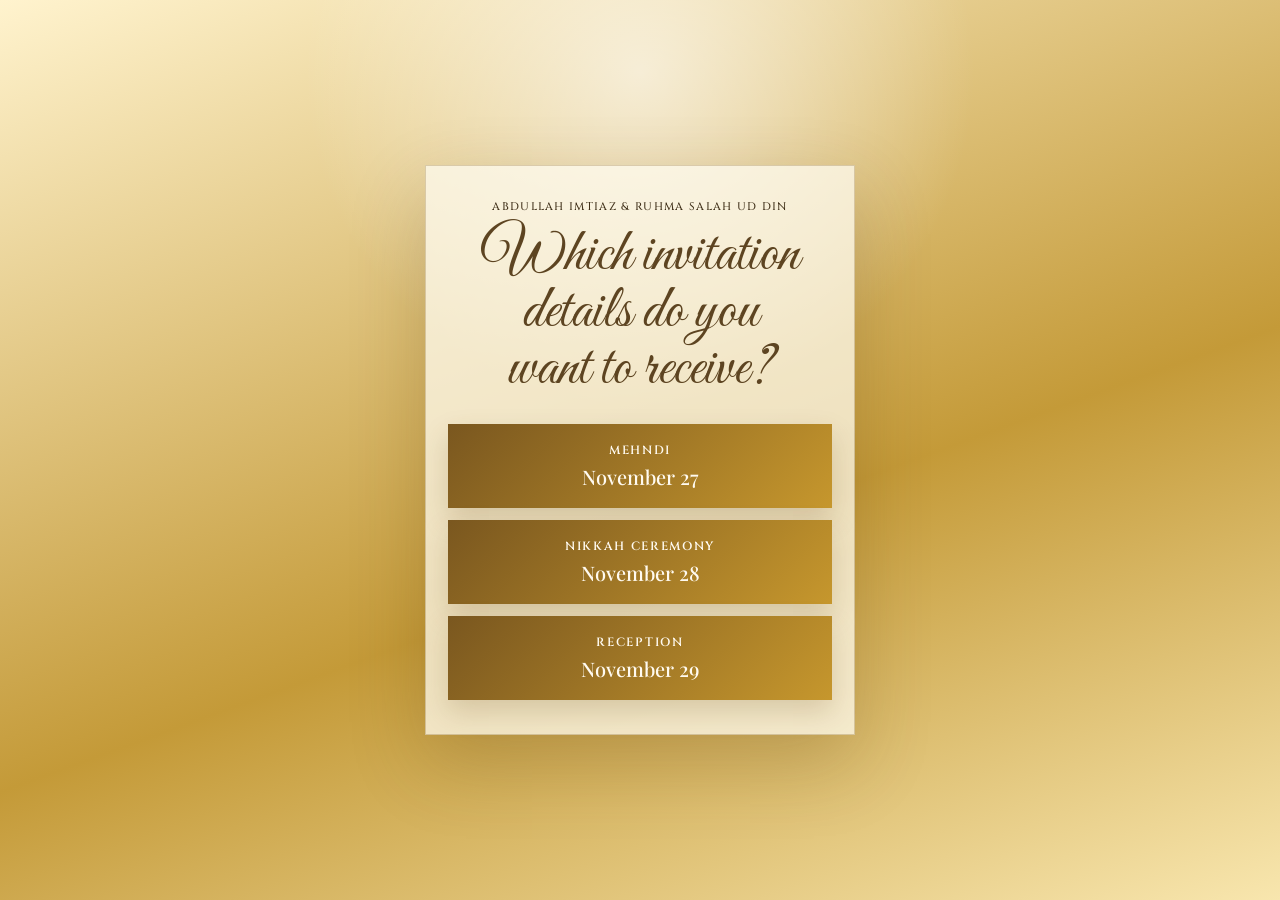
<file: index.html>
<!doctype html><html lang="en"><head><meta charset="UTF-8"><meta name="viewport" content="width=device-width,initial-scale=1,viewport-fit=cover"><meta property="og:type" content="website"><meta property="og:title" content="Abdullah Imtiaz & Ruhma Salah ud Din Invitations"><meta property="og:description" content="Choose which wedding invitation details you want to receive."><meta property="og:image" content="https://raw.githubusercontent.com/AGamingDino1866/ruhma-abdullah/main/og-wax-envelope-v2.jpg"><meta property="og:image:width" content="600"><meta property="og:image:height" content="315"><meta name="twitter:card" content="summary_large_image"><meta name="twitter:image" content="https://raw.githubusercontent.com/AGamingDino1866/ruhma-abdullah/main/og-wax-envelope-v2.jpg"><title>Abdullah & Ruhma Invitations</title><link rel="preconnect" href="https://fonts.googleapis.com"><link rel="preconnect" href="https://fonts.gstatic.com" crossorigin><link href="https://fonts.googleapis.com/css2?family=Cinzel:wght@400;500;600&family=Great+Vibes&family=Playfair+Display:wght@400;500;600;700&display=swap" rel="stylesheet"><link rel="stylesheet" href="styles.css"><style>body{overflow:auto;min-height:100svh;background:radial-gradient(circle at 50% 8%,rgba(255,255,255,.62),transparent 32%),linear-gradient(160deg,#fff3ce,#c49a38 58%,#f8e6ae)}.chooser-page{min-height:100svh;display:grid;place-items:center;padding:24px 20px}.chooser-card{width:min(90vw,430px);padding:34px 22px;text-align:center;background:rgba(255,252,242,.72);border:1px solid rgba(126,86,20,.26);box-shadow:0 28px 70px rgba(92,61,12,.24)}.chooser-card h1{margin:0 auto 26px;max-width:12ch;font:400 clamp(39px,12vw,60px)/.95 "Great Vibes",cursive;color:var(--deep)}.chooser-options{display:grid;gap:12px}.invite-option{display:grid;gap:5px;padding:18px 14px;color:#fffaf0;text-decoration:none;background:linear-gradient(135deg,#7a571f,#c6972d);box-shadow:0 12px 26px rgba(92,61,12,.18)}.invite-option span{font:600 12px Cinzel,serif;letter-spacing:.14em;text-transform:uppercase}.invite-option strong{font:500 20px "Playfair Display",serif}</style></head><body><main class="chooser-page"><section class="chooser-card"><p class="eyebrow">Abdullah Imtiaz & Ruhma Salah ud Din</p><h1>Which invitation details do you want to receive?</h1><div class="chooser-options"><a class="invite-option" href="mehndi.html"><span>Mehndi</span><strong>November 27</strong></a><a class="invite-option" href="nikkah.html"><span>Nikkah Ceremony</span><strong>November 28</strong></a><a class="invite-option" href="reception.html"><span>Reception</span><strong>November 29</strong></a></div></section></main></body></html>
</file>
<file: styles.css>
:root {
  --ice: #fff6df;
  --blue: #b8964f;
  --deep: #5d4421;
  --ink: #3f2f18;
  --silver: #fffaf0;
  --gold: #c89d31;
  --soft-gold: #f2d891;
}

* {
  box-sizing: border-box;
}

html {
  scroll-behavior: smooth;
}

body {
  margin: 0;
  min-height: 100vh;
  color: var(--ink);
  background: #e6c777;
  font-family: "Playfair Display", Georgia, serif;
  overflow: hidden;
}

.music-toggle {
  position: fixed;
  top: max(14px, env(safe-area-inset-top));
  right: 14px;
  z-index: 20;
  min-height: 38px;
  padding: 0 13px;
  border: 1px solid rgba(255,255,255,.52);
  border-radius: 999px;
  color: #fffaf0;
  background: rgba(93, 68, 33, .62);
  backdrop-filter: blur(10px);
  box-shadow: 0 10px 26px rgba(92, 61, 12, .2);
  font: 600 10px "Cinzel", serif;
  letter-spacing: .08em;
  text-transform: uppercase;
}

.music-toggle[hidden] {
  display: none;
}

.invite {
  height: 100svh;
  overflow-y: hidden;
  scroll-snap-type: y mandatory;
  -webkit-overflow-scrolling: touch;
}

.invite.is-open {
  overflow-y: auto;
}

.panel {
  position: relative;
  min-height: 100svh;
  scroll-snap-align: start;
  display: grid;
  place-items: center;
  padding: max(24px, env(safe-area-inset-top)) 20px max(28px, env(safe-area-inset-bottom));
  isolation: isolate;
  overflow: hidden;
}

.envelope-panel {
  background:
    radial-gradient(circle at 50% 18%, rgba(255,255,255,.72), transparent 34%),
    linear-gradient(160deg, #fff3ce, #c49a38 58%, #f8e6ae);
}

.envelope {
  position: relative;
  width: min(88vw, 390px);
  aspect-ratio: 9 / 15.5;
  border-radius: 28px;
  overflow: hidden;
  box-shadow: 0 24px 70px rgba(92, 61, 12, .34), inset 0 0 0 1px rgba(255,255,255,.55);
  background: linear-gradient(145deg, #ffe9ad, #bd8f2e);
  transform: translateY(0) scale(1);
  transition: transform 1200ms cubic-bezier(.72, -.02, .14, 1), opacity 700ms ease;
}

.envelope.opening {
  transform: translateX(-120vw) rotate(-10deg) scale(.92);
  opacity: 0;
}

.envelope-pattern,
.details-panel::before {
  position: absolute;
  inset: 0;
  background-image:
    radial-gradient(circle at 22% 18%, rgba(95, 66, 20, .2) 0 2px, transparent 3px),
    radial-gradient(circle at 78% 28%, rgba(255, 255, 255, .28) 0 2px, transparent 3px),
    repeating-radial-gradient(ellipse at 50% 50%, transparent 0 18px, rgba(113, 79, 24, .15) 19px 21px, transparent 22px 42px);
  opacity: .65;
}

.flap {
  position: absolute;
  inset-inline: 0;
  height: 48%;
  background: linear-gradient(135deg, rgba(255,255,255,.42), rgba(129, 88, 21, .18));
  border: 1px solid rgba(255,255,255,.34);
}

.flap-top {
  top: 0;
  clip-path: polygon(0 0, 100% 0, 50% 100%);
}

.flap-left {
  bottom: 0;
  clip-path: polygon(0 0, 50% 52%, 0 100%);
}

.flap-right {
  bottom: 0;
  clip-path: polygon(100% 0, 50% 52%, 100% 100%);
}

.envelope-copy {
  position: absolute;
  inset: auto 24px 92px;
  text-align: center;
  color: rgba(255,255,255,.92);
  text-shadow: 0 2px 12px rgba(83, 53, 10, .35);
}

.tiny,
.eyebrow {
  margin: 0 0 12px;
  font: 500 11px/1.3 "Cinzel", serif;
  letter-spacing: .12em;
  text-transform: uppercase;
}

.envelope h1 {
  margin: 0;
  font: 400 clamp(42px, 12vw, 66px)/1 "Great Vibes", cursive;
}

.hint {
  margin: 42px 0 0;
  font-style: italic;
  font-size: 17px;
}

.seal {
  position: absolute;
  left: 50%;
  top: 47%;
  width: 94px;
  height: 94px;
  border: 0;
  border-radius: 50%;
  transform: translate(-50%, -50%);
  color: var(--deep);
  font: 600 18px "Cinzel", serif;
  background: radial-gradient(circle at 35% 30%, white, #fff0bd 52%, #d0a13c);
  box-shadow: 0 0 0 9px rgba(255,255,255,.45), 0 12px 35px rgba(96, 62, 8, .35);
  cursor: pointer;
  animation: pulse 1800ms infinite;
}

@keyframes pulse {
  50% { transform: translate(-50%, -50%) scale(1.06); }
}

.hero-panel {
  background: linear-gradient(#fff2cc 0 36%, #fffaf0 68%, #ecd28a);
  color: white;
}

.sky-glow {
  position: absolute;
  inset: 0;
  background: radial-gradient(circle at 50% 22%, rgba(255,255,255,.9), transparent 26%);
}

.floral-arch {
  position: absolute;
  width: min(94vw, 460px);
  height: 58svh;
  bottom: 19svh;
  border: 8px solid rgba(238, 248, 247, .8);
  border-bottom: 0;
  border-radius: 48% 48% 0 0;
  box-shadow: 0 0 36px rgba(83,128,117,.18);
}

.floral-arch span {
  position: absolute;
  width: 82px;
  height: 82px;
  border-radius: 50%;
  background:
    radial-gradient(circle at 35% 40%, #fff 0 11px, transparent 12px),
    radial-gradient(circle at 60% 55%, #d7eee9 0 15px, transparent 16px),
    radial-gradient(circle at 45% 62%, #f7fbf8 0 18px, transparent 19px),
    radial-gradient(circle at 50% 50%, #8daea0 0 32px, transparent 33px);
  filter: drop-shadow(0 8px 12px rgba(40,70,66,.12));
}

.floral-arch span:nth-child(1) { left: -22px; bottom: 22px; }
.floral-arch span:nth-child(2) { right: -24px; bottom: 26px; }
.floral-arch span:nth-child(3) { left: 12%; top: 18%; }
.floral-arch span:nth-child(4) { right: 13%; top: 15%; }
.floral-arch span:nth-child(5) { left: 42%; top: -32px; }

.couple-scene {
  position: absolute;
  width: min(84vw, 370px);
  height: 46svh;
  bottom: 6svh;
}

.aisle {
  position: absolute;
  inset: 28% 24% 0;
  background: linear-gradient(to bottom, rgba(255,255,255,.95), rgba(211,225,233,.86));
  clip-path: polygon(38% 0, 62% 0, 100% 100%, 0 100%);
}

.bride,
.groom {
  position: absolute;
  bottom: 14%;
}

.bride {
  left: 41%;
  width: 72px;
  height: 160px;
  background: linear-gradient(to bottom, #fff, #e5eef4);
  clip-path: polygon(47% 0, 62% 7%, 70% 38%, 100% 100%, 0 100%, 32% 38%, 38% 7%);
  filter: drop-shadow(0 10px 12px rgba(60,80,95,.16));
}

.groom {
  left: 55%;
  width: 38px;
  height: 128px;
  background: #162433;
  border-radius: 24px 24px 6px 6px;
}

.groom::before {
  content: "";
  position: absolute;
  left: 9px;
  top: -18px;
  width: 20px;
  height: 20px;
  border-radius: 50%;
  background: #1d2d3c;
}

.hero-text {
  align-self: start;
  margin-top: 8svh;
  text-align: center;
  text-shadow: 0 2px 20px rgba(90, 62, 15, .34);
  z-index: 2;
}

.hero-text p {
  margin: 0 0 8px;
  font: 500 11px "Cinzel", serif;
  letter-spacing: .14em;
  text-transform: uppercase;
}

.hero-text h2 {
  margin: 0;
  font: 400 clamp(52px, 15vw, 82px)/.9 "Great Vibes", cursive;
}

.hero-text span,
.and {
  color: var(--gold);
}

.divider {
  width: 150px;
  height: 1px;
  margin: 16px auto;
  background: linear-gradient(90deg, transparent, var(--gold), transparent);
}

.date-panel {
  background:
    linear-gradient(rgba(255,250,240,.72), rgba(255,247,220,.9)),
    repeating-linear-gradient(135deg, #d1a33d 0 18px, #efd287 18px 36px);
}

.date-card {
  width: min(88vw, 390px);
  text-align: center;
  padding: 34px 20px;
  border: 1px solid rgba(143, 99, 22, .28);
  background: rgba(255,250,235,.62);
  backdrop-filter: blur(8px);
}

.date-card h2,
.venue-copy h2 {
  margin: 0;
  font: 400 clamp(38px, 11vw, 56px) "Great Vibes", cursive;
  color: var(--deep);
}

.date-row {
  display: grid;
  grid-template-columns: minmax(0, 1fr) auto minmax(0, 1fr);
  align-items: center;
  gap: 18px;
  margin: 24px 0 12px;
  font-family: "Cinzel", serif;
  color: var(--deep);
}

.date-row strong {
  font-size: 76px;
  line-height: .9;
  color: var(--gold);
}

.date-row span {
  min-width: 0;
  padding-block: 10px;
  border-block: 1px solid rgba(126, 84, 15, .4);
  font-size: clamp(12px, 3.4vw, 16px);
  overflow-wrap: anywhere;
}

.time {
  margin: 0 0 26px;
  font-style: italic;
}

.countdown {
  display: grid;
  grid-template-columns: repeat(4, 1fr);
  gap: 8px;
}

.countdown div {
  min-width: 0;
  padding: 12px 4px;
  background: rgba(255,250,235,.72);
  border: 1px solid rgba(151, 105, 28, .2);
}

.countdown strong {
  display: block;
  font: 600 clamp(21px, 7vw, 32px) "Cinzel", serif;
  color: var(--deep);
}

.countdown span {
  display: block;
  margin-top: 5px;
  font-size: 11px;
  text-transform: uppercase;
}

.details-panel {
  background: linear-gradient(#fffaf0, #ead187);
}

.details-panel::before {
  content: "";
  opacity: .34;
}

.paper {
  position: relative;
  width: min(88vw, 390px);
  min-height: 72svh;
  padding: 52px 28px;
  display: grid;
  align-content: center;
  text-align: center;
  background: rgba(255,252,242,.76);
  border: 1px solid rgba(126, 86, 20, .26);
  box-shadow: 0 28px 70px rgba(92, 61, 12, .22);
}

.paper h2 {
  margin: 4px 0;
  font: 600 25px/1.2 "Playfair Display", serif;
  color: var(--deep);
}

.and {
  margin: 10px 0;
  font: 400 38px "Great Vibes", cursive;
}

.invitation-text {
  margin: 24px auto 18px;
  max-width: 27ch;
  line-height: 1.65;
}

.dua {
  margin: 10px 0 0;
  font-size: 20px;
  color: var(--gold);
}

.dua-translation {
  max-width: 28ch;
  margin: 12px auto 0;
  font-size: 14px;
  line-height: 1.55;
  color: rgba(38, 55, 70, .78);
}

.corner {
  position: absolute;
  width: 95px;
  height: 95px;
  border-color: rgba(168, 122, 35, .68);
}

.corner-a { top: 18px; left: 18px; border-top: 2px solid; border-left: 2px solid; border-radius: 18px 0 0 0; }
.corner-b { top: 18px; right: 18px; border-top: 2px solid; border-right: 2px solid; border-radius: 0 18px 0 0; }
.corner-c { bottom: 18px; left: 18px; border-bottom: 2px solid; border-left: 2px solid; border-radius: 0 0 0 18px; }
.corner-d { bottom: 18px; right: 18px; border-bottom: 2px solid; border-right: 2px solid; border-radius: 0 0 18px 0; }

.map-panel {
  align-content: center;
  gap: 18px;
  background: linear-gradient(180deg, #f3db91, #fffaf0);
  text-align: center;
}

.venue-copy p {
  margin: 8px 0 0;
}

.map-frame {
  width: min(90vw, 420px);
  aspect-ratio: 4 / 3;
  overflow: hidden;
  border: 1px solid rgba(137,95,22,.24);
  box-shadow: 0 20px 50px rgba(92, 61, 12, .18);
}

.map-frame iframe {
  width: 100%;
  height: 100%;
  border: 0;
}

.maps-button {
  display: inline-flex;
  justify-content: center;
  align-items: center;
  min-height: 50px;
  width: min(90vw, 420px);
  color: white;
  text-decoration: none;
  font: 600 13px "Cinzel", serif;
  letter-spacing: .08em;
  text-transform: uppercase;
  background: linear-gradient(135deg, #7a571f, #c6972d);
  box-shadow: 0 12px 26px rgba(92, 61, 12, .24);
}

.scroll-cue {
  position: absolute;
  left: 50%;
  bottom: max(18px, env(safe-area-inset-bottom));
  width: 42px;
  height: 42px;
  border: 1px solid rgba(255,255,255,.58);
  border-radius: 50%;
  transform: translateX(-50%);
  background: rgba(255,255,255,.28);
  color: white;
  font-size: 28px;
  line-height: 1;
  cursor: pointer;
  z-index: 5;
}

.scroll-cue.dark {
  color: var(--deep);
  border-color: rgba(52,77,93,.28);
}

.panel > * {
  opacity: 0;
  transform: translateY(28px);
  transition: opacity 800ms ease, transform 900ms ease;
}

.panel.in-view > * {
  opacity: 1;
  transform: translateY(0);
}

.envelope-panel > *,
.map-panel.in-view > .map-frame {
  opacity: 1;
}

@media (max-width: 360px) {
  .panel { padding-inline: 14px; }
  .paper { padding-inline: 20px; }
  .countdown { gap: 5px; }
  .countdown span { font-size: 9px; }
}
</file>
